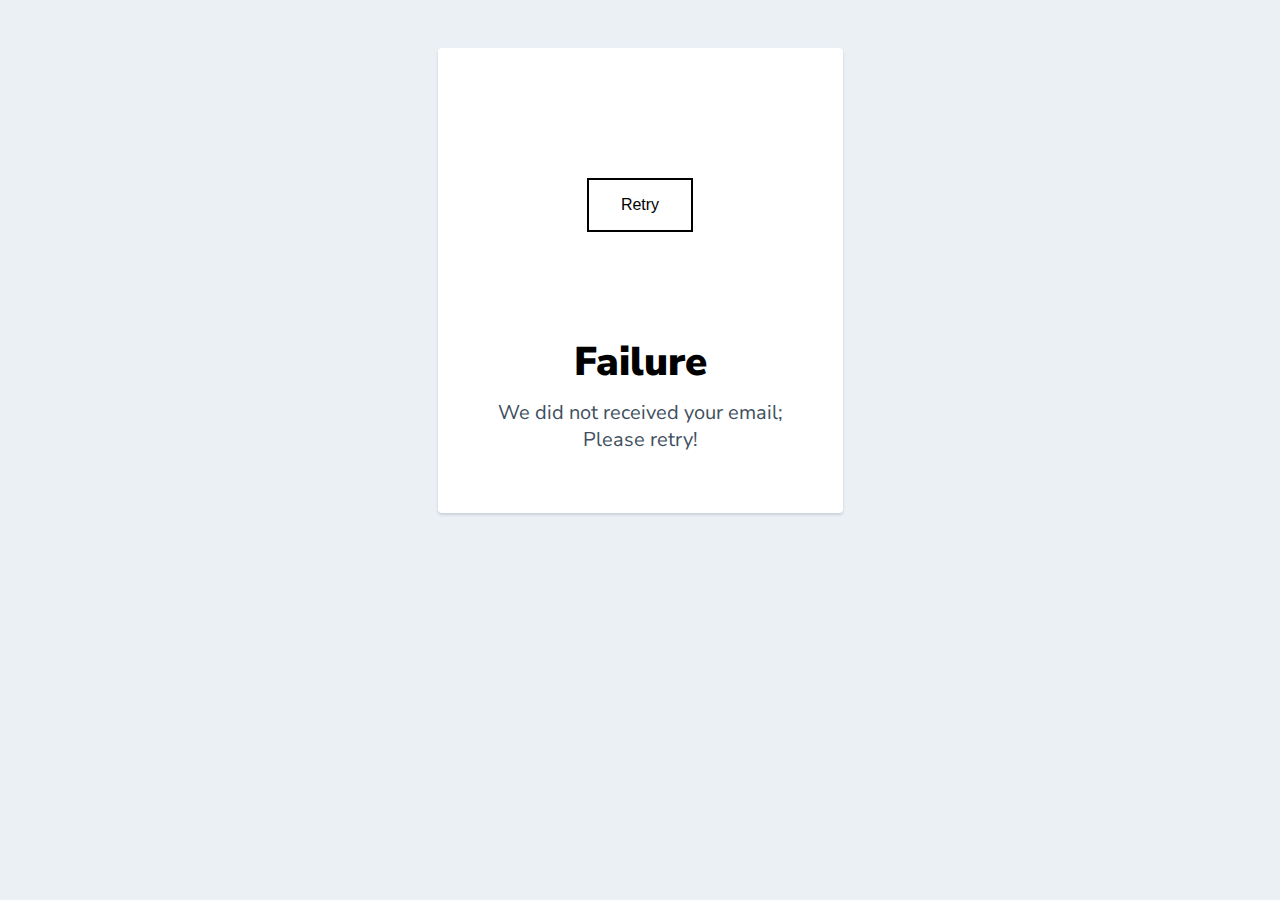
<file: failure.html>
<html>
  <head>
    <link href="https://fonts.googleapis.com/css?family=Nunito+Sans:400,400i,700,900&display=swap" rel="stylesheet">
  </head>
    <style>
      body {
        text-align: center;
        padding: 40px 0;
        background: #EBF0F5;
      }
        h1 {
          color: black;
          font-family: "Nunito Sans", "Helvetica Neue", sans-serif;
          font-weight: 900;
          font-size: 40px;
          margin-bottom: 10px;
        }
        p {
          color: #404F5E;
          font-family: "Nunito Sans", "Helvetica Neue", sans-serif;
          font-size:20px;
          margin: 0;
        }
      i {
        color: #00ccff;
        font-size: 100px;
        line-height: 200px;
        margin-left:-15px;
      }
      .card {
        background: white;
        padding: 60px;
        border-radius: 4px;
        box-shadow: 0 2px 3px #C8D0D8;
        display: inline-block;
        margin: 0 auto;
      }
      .button {
  background-color: #4CAF50; /* Green */
  border: none;
  color: white;
  padding: 16px 32px;
  text-align: center;
  text-decoration: none;
  display: inline-block;
  font-size: 16px;
  margin: 4px 2px;
  transition-duration: 0.4s;
  cursor: pointer;
}

.button1 {
  background-color: white;
  color: black;
  margin-top: 70px;
  border: 2px solid black;
}

.button1:hover {
  background-color: black;
  color: white;
}
    </style>
    <body>
      <div class="card">
      <div style="border-radius:200px; height:200px; width:200px; background: ; margin:0 auto;">
        <form class="" action="/failure" method="post">
          <button class="button button1">Retry</button>
        </form>

      </div>
        <h1>Failure</h1>
        <p>We did not received your email;<br/> Please retry!</p>
      </div>


    </body>
</html>
</file>
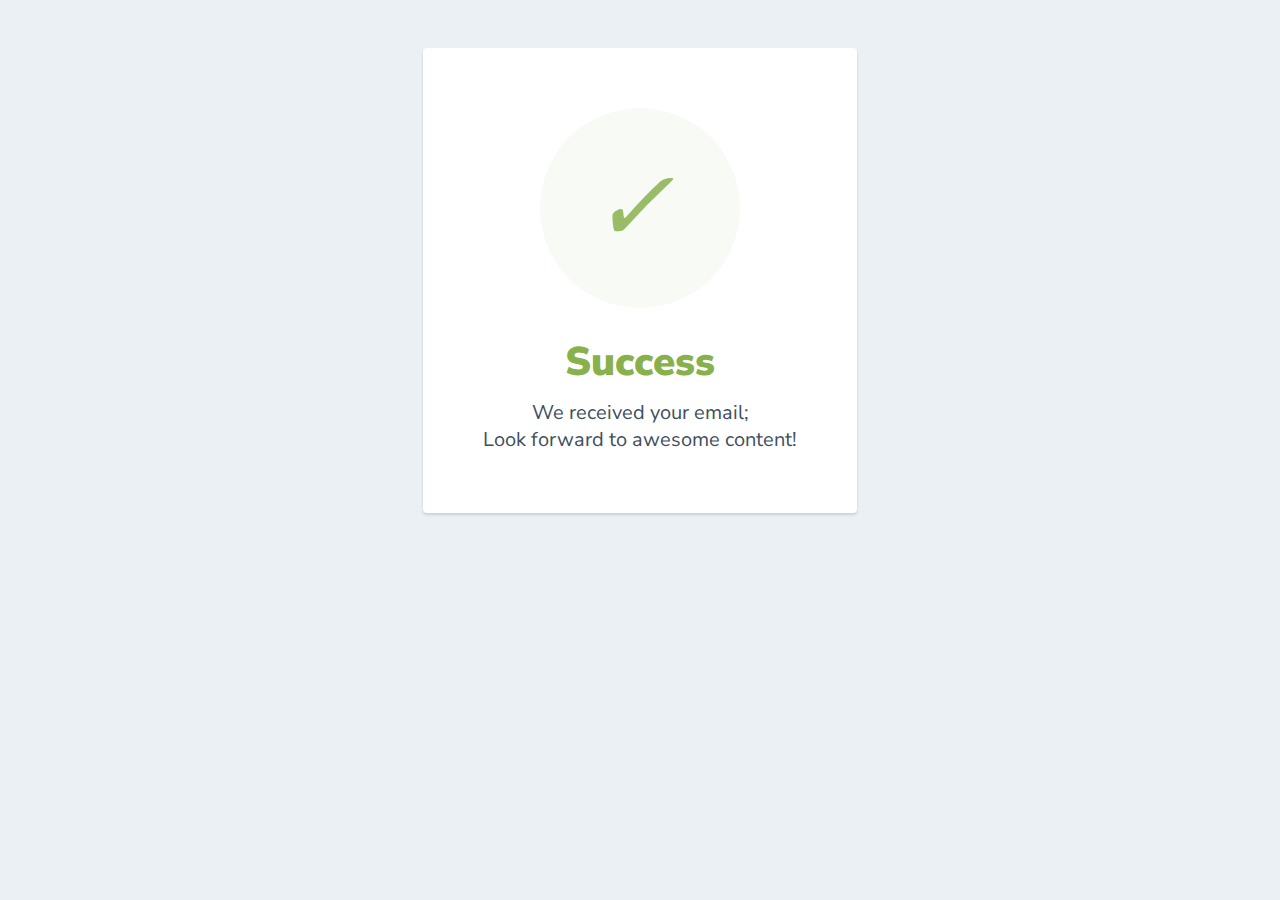
<file: success.html>
<html>
  <head>
    <link href="https://fonts.googleapis.com/css?family=Nunito+Sans:400,400i,700,900&display=swap" rel="stylesheet">
  </head>
    <style>
      body {
        text-align: center;
        padding: 40px 0;
        background: #EBF0F5;
      }
        h1 {
          color: #88B04B;
          font-family: "Nunito Sans", "Helvetica Neue", sans-serif;
          font-weight: 900;
          font-size: 40px;
          margin-bottom: 10px;
        }
        p {
          color: #404F5E;
          font-family: "Nunito Sans", "Helvetica Neue", sans-serif;
          font-size:20px;
          margin: 0;
        }
      i {
        color: #9ABC66;
        font-size: 100px;
        line-height: 200px;
        margin-left:-15px;
      }
      .card {
        background: white;
        padding: 60px;
        border-radius: 4px;
        box-shadow: 0 2px 3px #C8D0D8;
        display: inline-block;
        margin: 0 auto;
      }
    </style>
    <body>
      <div class="card">
      <div style="border-radius:200px; height:200px; width:200px; background: #F8FAF5; margin:0 auto;">
        <i class="checkmark">✓</i>
      </div>
        <h1>Success</h1>
        <p>We received your email;<br/> Look forward to awesome content!</p>
      </div>
    </body>
</html>
</file>
